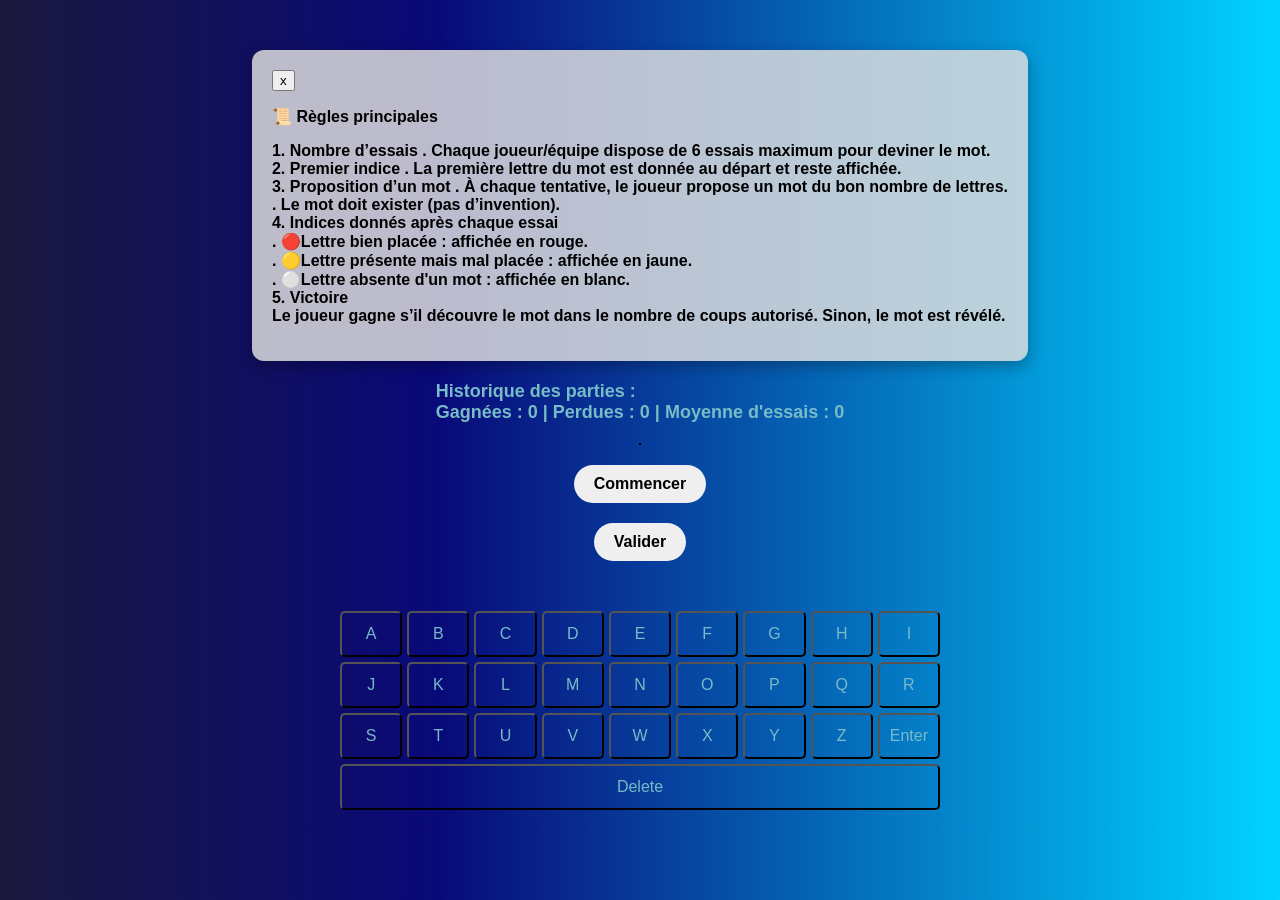
<file: index.html>
<!DOCTYPE html>
<html lang="fr">

<head>
    <meta charset="UTF-8">
    <meta name="viewport" content="width=device-width, initial-scale=1.0">
    <link rel="stylesheet" href="index.css">
    <title>Motus</title>
</head>

<body>
    <div class="post" id="post1">
        <div class="popup">
            <button class="close-btn" id="popup1">x</button>
            <p>📜 Règles principales</p>
            <p>1. Nombre d’essais
                . Chaque joueur/équipe dispose de 6 essais maximum pour deviner le mot.<br>
                2. Premier indice
                . La première lettre du mot est donnée au départ et reste affichée.<br>
                3. Proposition d’un mot
                . À chaque tentative, le joueur propose un mot du bon nombre de lettres.<br>
                . Le mot doit exister (pas d’invention).<br>
                4. Indices donnés après chaque essai<br>
                . 🔴Lettre bien placée : affichée en rouge.<br>
                . 🟡Lettre présente mais mal placée : affichée en jaune.<br>
                . ⚪Lettre absente d'un mot : affichée en blanc.<br>
                5. Victoire <br>
                Le joueur gagne s’il découvre le mot dans le nombre de coups autorisé.
                Sinon, le mot est révélé.
            </p>
        </div>
    </div>

    <script src="index.js"></script>
</body>
</html>
</file>
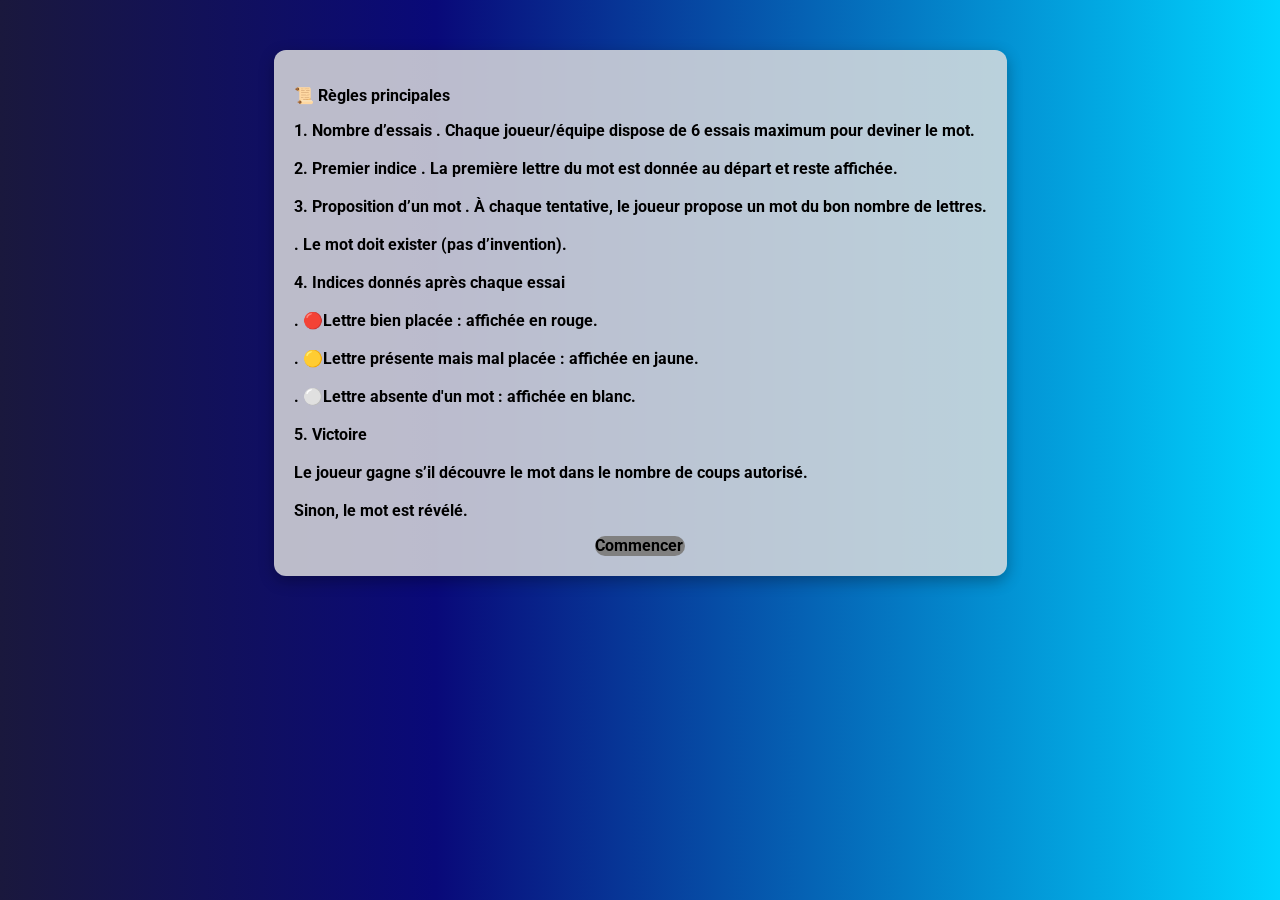
<file: accueil.html>
<!DOCTYPE html>
<html lang="fr">
  <head>
    <meta charset="UTF-8" />
    <meta name="viewport" content="width=device-width, initial-scale=1.0" />
    <link rel="stylesheet" href="index.css" />
    <link rel="preconnect" href="https://fonts.googleapis.com" />
    <link rel="preconnect" href="https://fonts.gstatic.com" crossorigin />
    <link
      href="https://fonts.googleapis.com/css2?family=Roboto:ital,wght@0,100..900;1,100..900&display=swap"
      rel="stylesheet"
    />
    <title>Accueil.</title>
  </head>
  <body>
    <div class="post" id="post1">
      <div class="popup">
        <p>📜 Règles principales</p>
        <p>
          1. Nombre d’essais . Chaque joueur/équipe dispose de 6 essais maximum
          pour deviner le mot.<br /><br />
          2. Premier indice . La première lettre du mot est donnée au départ et
          reste affichée.<br /><br />
          3. Proposition d’un mot . À chaque tentative, le joueur propose un mot
          du bon nombre de lettres.<br /><br />
          . Le mot doit exister (pas d’invention).<br /><br />
          4. Indices donnés après chaque essai<br /><br />
          . 🔴Lettre bien placée : affichée en rouge.<br /><br />
          . 🟡Lettre présente mais mal placée : affichée en jaune.<br /><br />
          . ⚪Lettre absente d'un mot : affichée en blanc.<br /><br />
          5. Victoire <br /><br />
          Le joueur gagne s’il découvre le mot dans le nombre de coups
          autorisé.<br /><br />
          Sinon, le mot est révélé.
        </p>
          <div id="box-btn">
          <a href="index.html" class="btn">Commencer</a>
        </div>
      </div>
    </div>
  </body>
</html>
</file>
<file: index.css>
body {
  font-family: "Roboto", sans-serif;
  font-size: 16px;
  font-weight: bold;
  display: flex;
  flex-direction: column;
  align-items: center;
  justify-content: center;
  background: #1a183d;
  background: linear-gradient(
    90deg,
    rgba(26, 24, 61, 1) 0%,
    rgba(9, 9, 121, 1) 34%,
    rgba(0, 212, 255, 1) 100%
  );
  margin-top: 50px;
  padding: 0;
  gap: 20px;
}

#post1 {
  display: flex;
  z-index: 1000;
  left: 0;
  top: 0;
  height: 100%;
}

.popup {
  background: rgba(222, 222, 222, 0.838);
  padding: 20px;
  border-radius: 12px;
  text-align: justify;
  font-size: 16px;
  font-weight: bold;
  min-width: 250px;
  box-shadow: 0 5px 15px rgba(0, 0, 0, 0.3);
}

#box-btn {
  display: flex;
  justify-content: center;
}

.btn {
  color: black;
  background-color: grey;
  text-decoration: none;
  border-radius: 10px;
  width: 90px;
  height: 20px;
  cursor: pointer;
  font-weight: bold;
}

.btn:hover {
    color: white;
}

/* tableau */
.garden {
  display: grid;
  grid-template-columns: repeat(auto);
  grid-template-rows: repeat(6, 1fr);
  border: 1px solid black;
  margin: auto;
  background: lightgray;
}

.ligne {
  display: flex;
  justify-content: center;
  align-items: center;
}

/* les cases */
.cell {
  border: 1px solid rgb(0, 0, 0);
  display: flex;
  align-items: center;
  justify-content: center;
  width: 50px;
  height: 50px;
  text-align: center;
  font-size: 1.2rem;
  position: relative; /* pour le curseur */
}

/* bouton rejouer et valider */
.btn-start,
.validateBtn {
  font-family: "Roboto", sans-serif;
  font-size: 16px;
  font-weight: bold;
  display: flex;
  justify-content: center;
  align-items: center;
  width: auto;
  height: auto;
  padding: 10px 20px;
  border-radius: 20px;
  cursor: pointer;
  border: none;
}

.btn-start:hover,
.validateBtn:hover {
  background: #2196f3;
  transform: scale(1.05);
  box-shadow: 0 4px 10px rgba(0,0,0,0.2);
  color: white;
}

/* clavier virtuel */
#virtualKeyboard {
  display: flex;
  flex-wrap: wrap;
  gap: 5px;
  max-width: 600px;
  padding: 10px;
  justify-content: center;
  color: rgb(119, 187, 199);
}

#virtualKeyboard :hover {
  background-color: rgb(54, 99, 151);
}

.key {
  padding: 12px 0;
  flex: 1 0 10%;
  min-width: 40px;
  text-align: center;
  font-size: 1rem;
  border-radius: 5px;
  cursor: pointer;
  background-color: var(--color3);
  color: var(--color4);
}
.key.green {
  background-color: green;
  color: white;
}
.key.orange {
  background-color: orange;
  color: white;
}
.key.grey {
  background-color: grey;
  color: white;
}

@keyframes flip {
  0% {
    transform: rotateX(0deg);
  }
  50% {
    transform: rotateX(90deg);
  }
  100% {
    transform: rotateX(0deg);
  }
}

/* animations pour les cases */
.flip {
  animation: flip 0.5s ease;
}

/* ----- CURSEUR CLIGNOTANT ----- */
.cursor {
  display: inline-block;
  width: 10px;
  text-align: center;
  font-weight: bold;
  color: black;
  animation: blink 1s step-start infinite;
  margin-left: 2px;
}

@keyframes blink {
  0%,
  50%,
  100% {
    opacity: 1;
  }
  25%,
  75% {
    opacity: 0;
  }
}

#stats {
  color: rgb(119, 187, 199);
}

#counter {
  color: rgb(119, 187, 199);
}

/* Mobiles */
@media (max-width: 600px) {
  body {
    font-size: 14px;
  }
}

/* Tablettes */
@media (min-width: 601px) and (max-width: 1024px) {
  body {
    font-size: 16px;
  }
}

/* Ordinateurs */
@media (min-width: 1025px) {
  body {
    font-size: 18px;
  }
}

.victoryTxt {
  font-size: 24px;
  font-weight: bold;
  text-align: center;
  margin-top: 20px;
  color: greenyellow;
}

.loseTxt{
  font-size: 24px;
  font-weight: bold;
  text-align: center;
  margin-top: 20px;
  color: red
}
</file>
